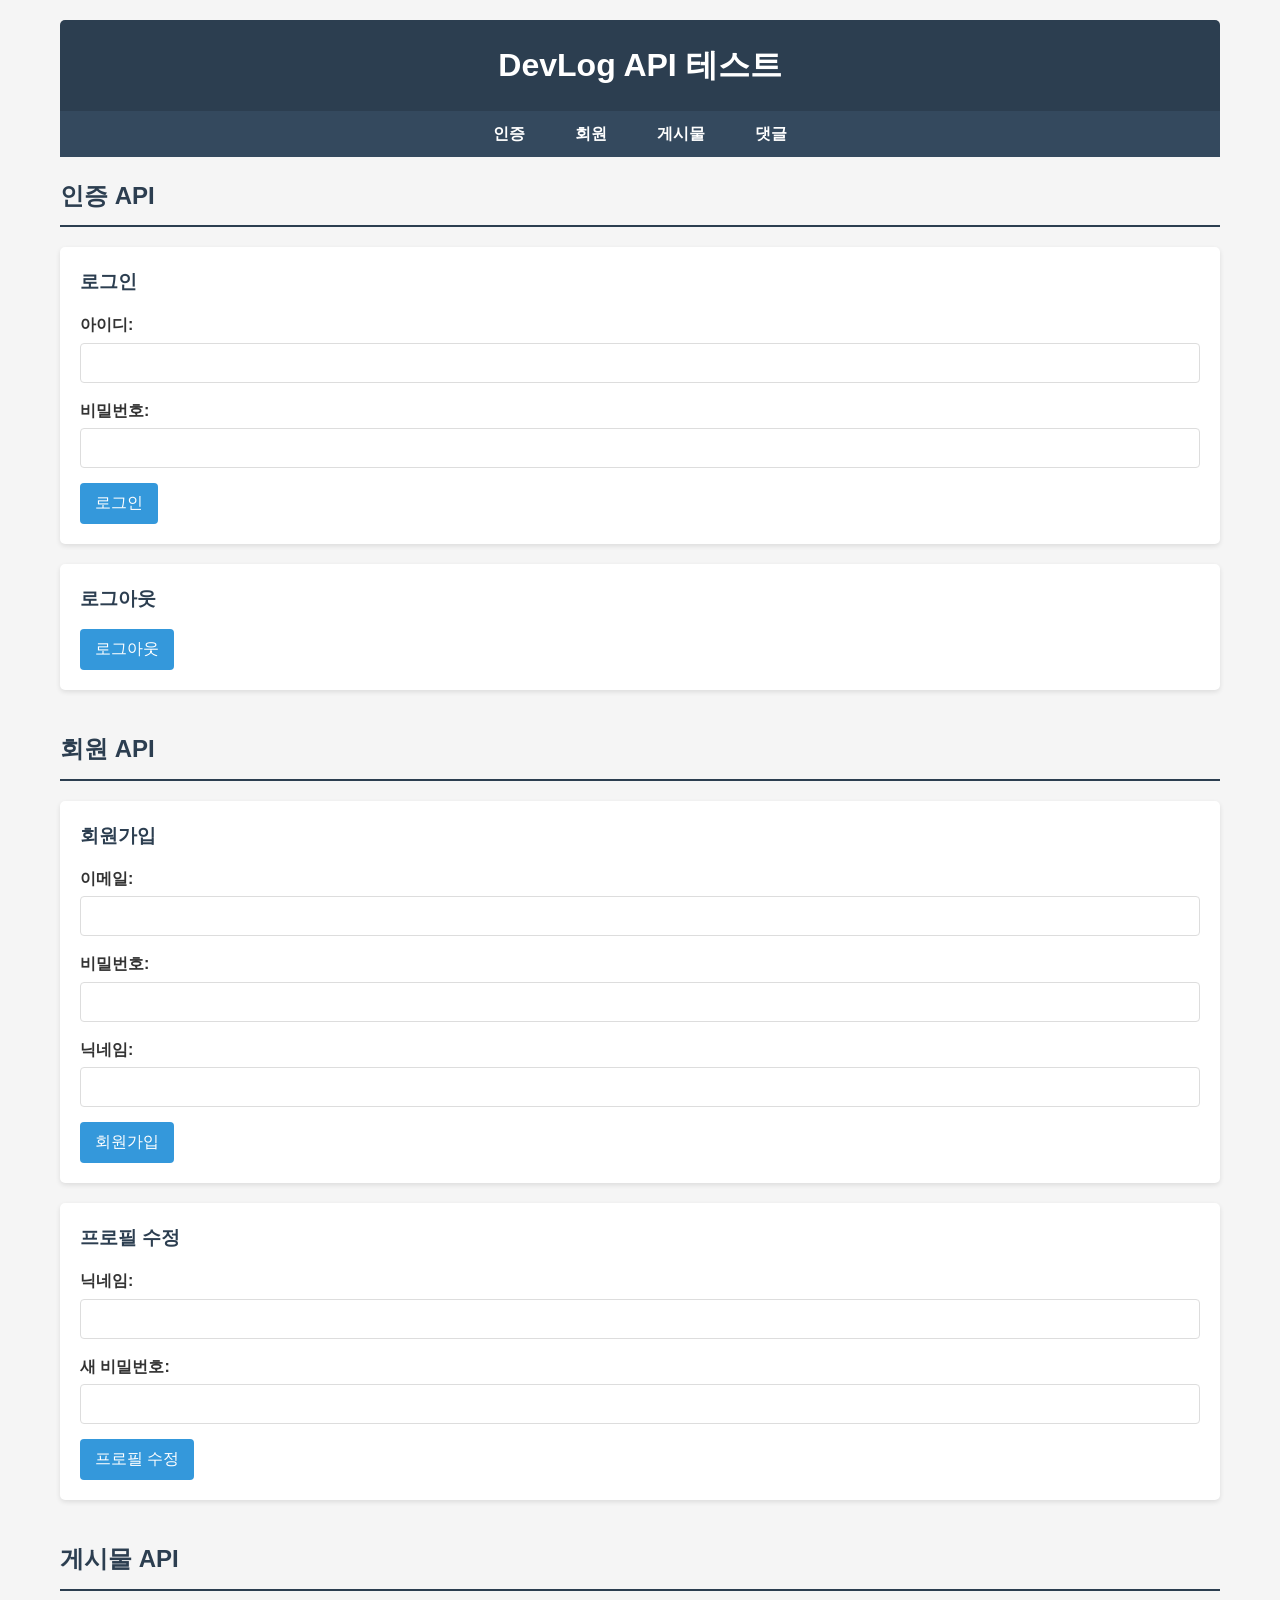
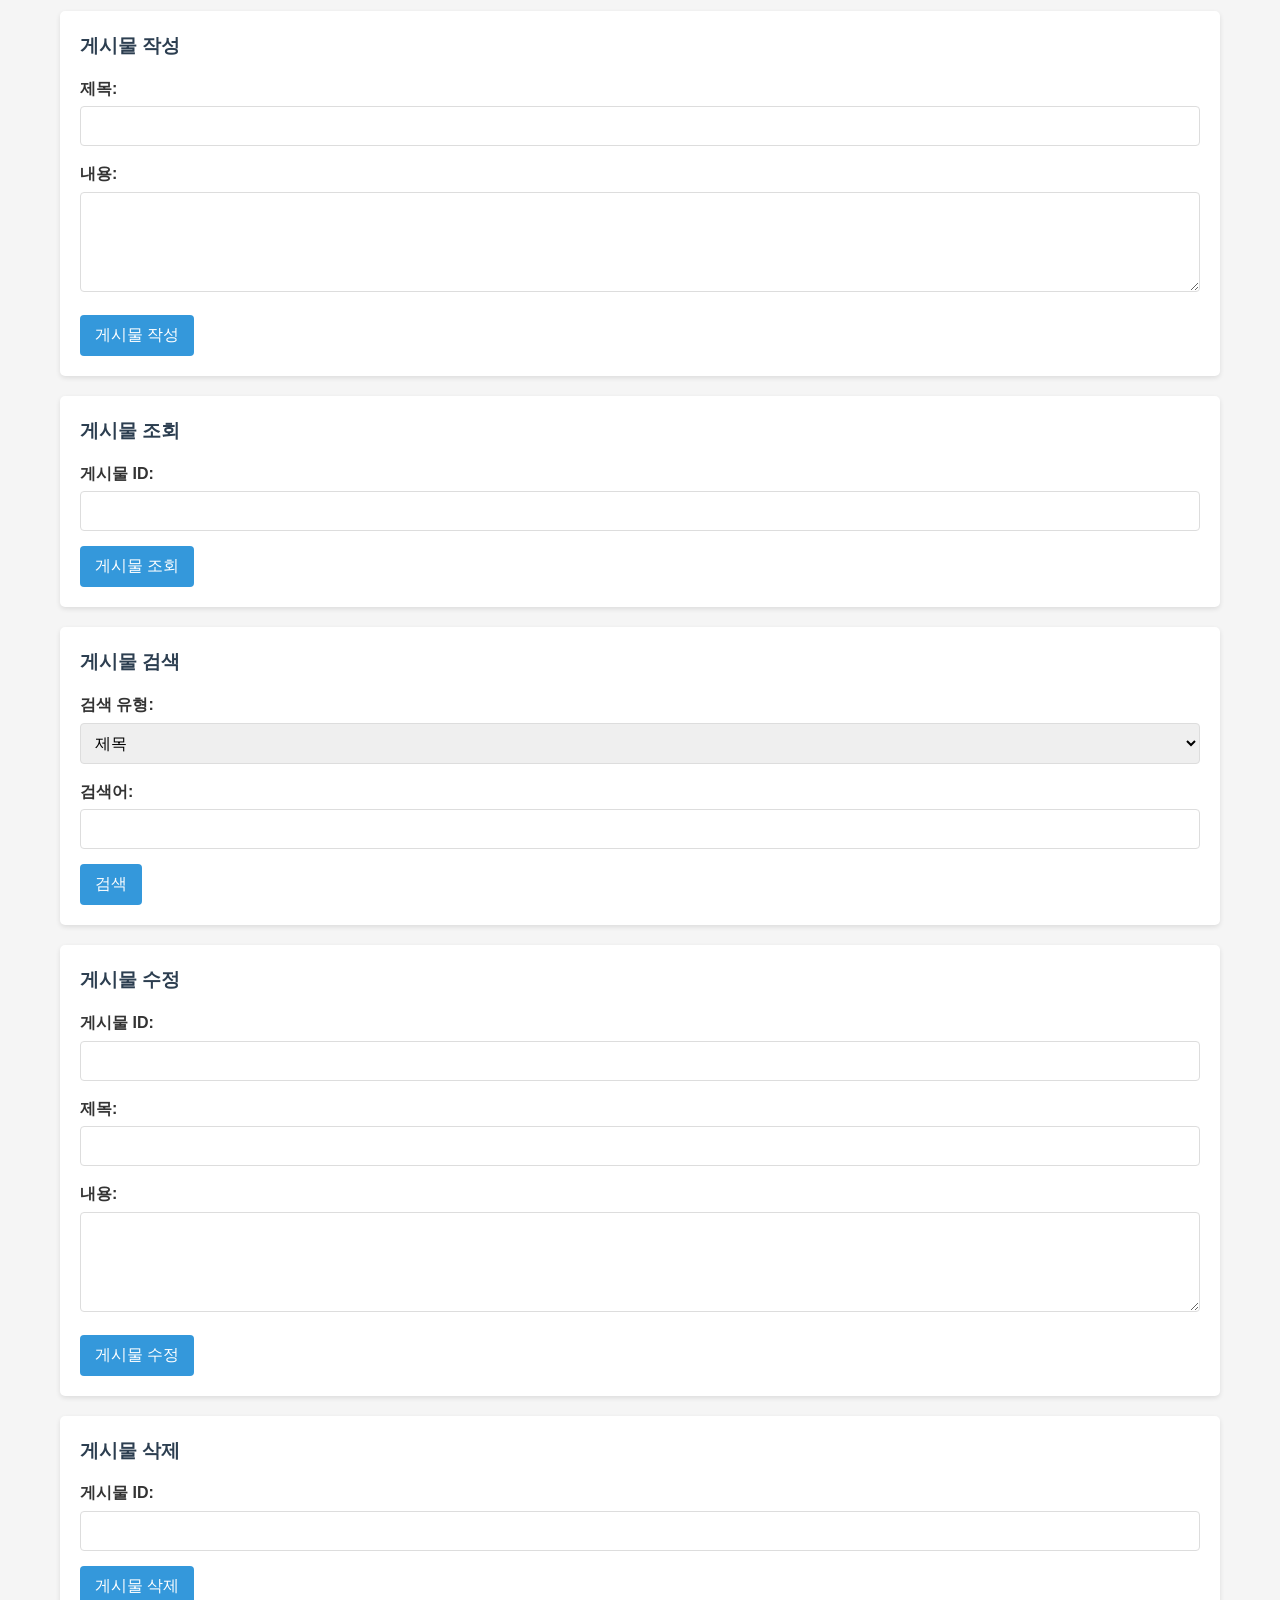
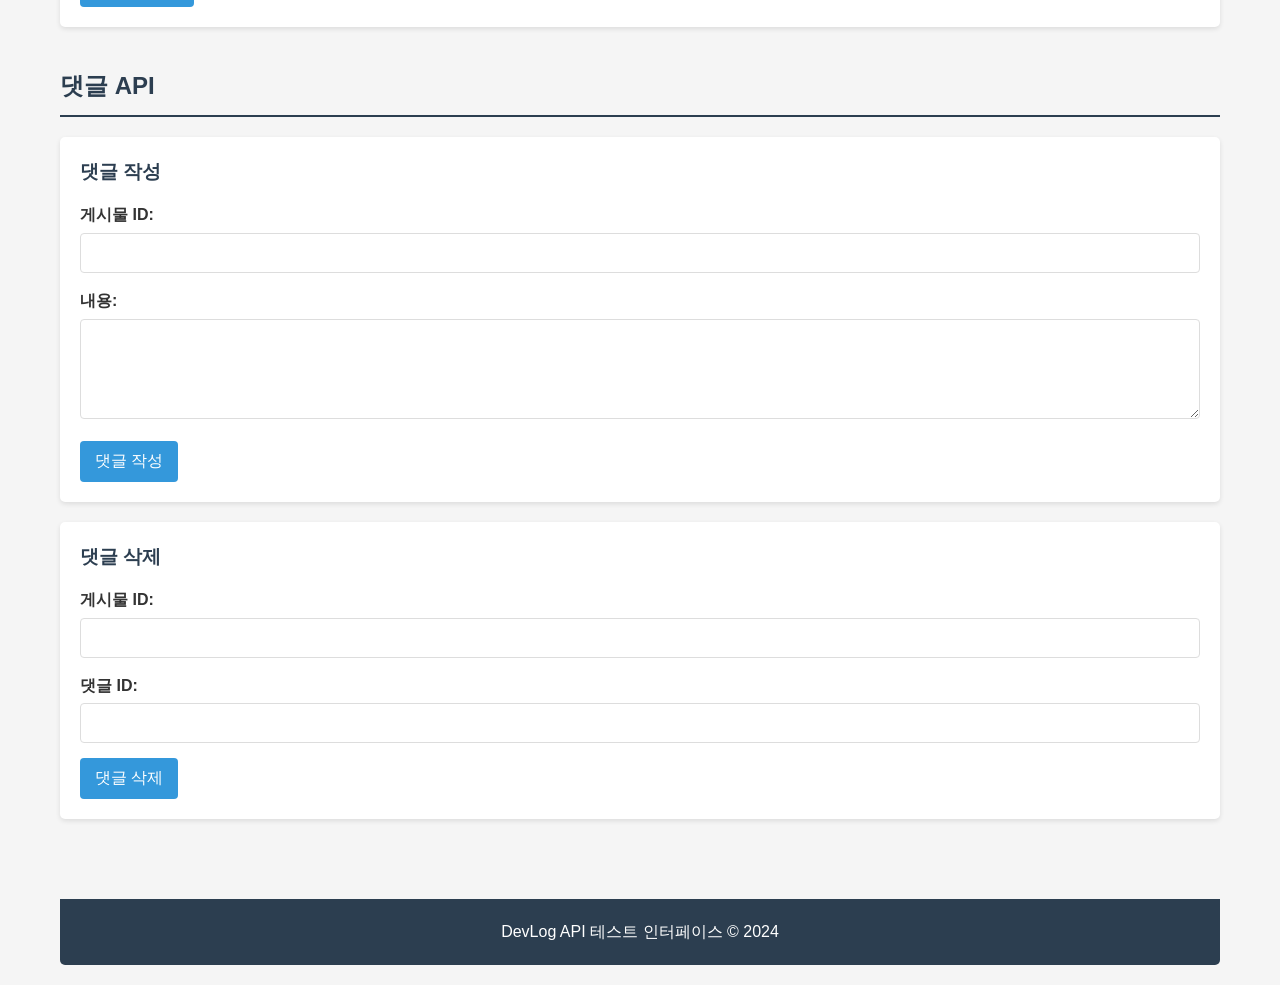
<file: src/main/resources/static/index.html>
<!DOCTYPE html>
<html lang="ko">
<head>
    <meta charset="UTF-8">
    <meta name="viewport" content="width=device-width, initial-scale=1.0">
    <title>DevLog API 테스트</title>
    <link rel="stylesheet" href="css/style.css">
</head>
<body>
    <div class="container">
        <header>
            <h1>DevLog API 테스트</h1>
        </header>
        
        <nav>
            <ul>
                <li><a href="#auth">인증</a></li>
                <li><a href="#members">회원</a></li>
                <li><a href="#posts">게시물</a></li>
                <li><a href="#comments">댓글</a></li>
            </ul>
        </nav>
        
        <main>
            <section id="auth" class="api-section">
                <h2>인증 API</h2>
                <div class="card">
                    <h3>로그인</h3>
                    <form id="loginForm">
                        <div class="form-group">
                            <label for="loginId">아이디:</label>
                            <input type="text" id="loginId" name="loginId" required>
                        </div>
                        <div class="form-group">
                            <label for="loginPassword">비밀번호:</label>
                            <input type="password" id="loginPassword" name="password" required>
                        </div>
                        <button type="submit">로그인</button>
                    </form>
                    <div class="response" id="loginResponse"></div>
                </div>
                
                <div class="card">
                    <h3>로그아웃</h3>
                    <button id="logoutBtn">로그아웃</button>
                    <div class="response" id="logoutResponse"></div>
                </div>
            </section>
            
            <section id="members" class="api-section">
                <h2>회원 API</h2>
                <div class="card">
                    <h3>회원가입</h3>
                    <form id="signupForm">
                        <div class="form-group">
                            <label for="signupEmail">이메일:</label>
                            <input type="email" id="signupEmail" name="email" required>
                        </div>
                        <div class="form-group">
                            <label for="signupPassword">비밀번호:</label>
                            <input type="password" id="signupPassword" name="password" required>
                        </div>
                        <div class="form-group">
                            <label for="signupNickname">닉네임:</label>
                            <input type="text" id="signupNickname" name="nickname" required>
                        </div>
                        <button type="submit">회원가입</button>
                    </form>
                    <div class="response" id="signupResponse"></div>
                </div>
                
                <div class="card">
                    <h3>프로필 수정</h3>
                    <form id="updateProfileForm">
                        <div class="form-group">
                            <label for="updateNickname">닉네임:</label>
                            <input type="text" id="updateNickname" name="nickname" required>
                        </div>
                        <div class="form-group">
                            <label for="updatePassword">새 비밀번호:</label>
                            <input type="password" id="updatePassword" name="password">
                        </div>
                        <button type="submit">프로필 수정</button>
                    </form>
                    <div class="response" id="updateProfileResponse"></div>
                </div>
            </section>
            
            <section id="posts" class="api-section">
                <h2>게시물 API</h2>
                <div class="card">
                    <h3>게시물 작성</h3>
                    <form id="createPostForm">
                        <div class="form-group">
                            <label for="postTitle">제목:</label>
                            <input type="text" id="postTitle" name="title" required>
                        </div>
                        <div class="form-group">
                            <label for="postContent">내용:</label>
                            <textarea id="postContent" name="content" required></textarea>
                        </div>
                        <button type="submit">게시물 작성</button>
                    </form>
                    <div class="response" id="createPostResponse"></div>
                </div>
                
                <div class="card">
                    <h3>게시물 조회</h3>
                    <form id="getPostForm">
                        <div class="form-group">
                            <label for="getPostId">게시물 ID:</label>
                            <input type="number" id="getPostId" name="postId" required>
                        </div>
                        <button type="submit">게시물 조회</button>
                    </form>
                    <div class="response" id="getPostResponse"></div>
                </div>
                
                <div class="card">
                    <h3>게시물 검색</h3>
                    <form id="searchPostForm">
                        <div class="form-group">
                            <label for="searchType">검색 유형:</label>
                            <select id="searchType" name="searchType">
                                <option value="title">제목</option>
                                <option value="content">내용</option>
                                <option value="tc">제목+내용</option>
                                <option value="author">작성자</option>
                            </select>
                        </div>
                        <div class="form-group">
                            <label for="searchQuery">검색어:</label>
                            <input type="text" id="searchQuery" name="searchQuery" required>
                        </div>
                        <button type="submit">검색</button>
                    </form>
                    <div class="response" id="searchPostResponse"></div>
                </div>
                
                <div class="card">
                    <h3>게시물 수정</h3>
                    <form id="updatePostForm">
                        <div class="form-group">
                            <label for="updatePostId">게시물 ID:</label>
                            <input type="number" id="updatePostId" name="postId" required>
                        </div>
                        <div class="form-group">
                            <label for="updatePostTitle">제목:</label>
                            <input type="text" id="updatePostTitle" name="title" required>
                        </div>
                        <div class="form-group">
                            <label for="updatePostContent">내용:</label>
                            <textarea id="updatePostContent" name="content" required></textarea>
                        </div>
                        <button type="submit">게시물 수정</button>
                    </form>
                    <div class="response" id="updatePostResponse"></div>
                </div>
                
                <div class="card">
                    <h3>게시물 삭제</h3>
                    <form id="deletePostForm">
                        <div class="form-group">
                            <label for="deletePostId">게시물 ID:</label>
                            <input type="number" id="deletePostId" name="postId" required>
                        </div>
                        <button type="submit">게시물 삭제</button>
                    </form>
                    <div class="response" id="deletePostResponse"></div>
                </div>
            </section>
            
            <section id="comments" class="api-section">
                <h2>댓글 API</h2>
                <div class="card">
                    <h3>댓글 작성</h3>
                    <form id="createCommentForm">
                        <div class="form-group">
                            <label for="commentPostId">게시물 ID:</label>
                            <input type="number" id="commentPostId" name="postId" required>
                        </div>
                        <div class="form-group">
                            <label for="commentContent">내용:</label>
                            <textarea id="commentContent" name="content" required></textarea>
                        </div>
                        <button type="submit">댓글 작성</button>
                    </form>
                    <div class="response" id="createCommentResponse"></div>
                </div>
                
                <div class="card">
                    <h3>댓글 삭제</h3>
                    <form id="deleteCommentForm">
                        <div class="form-group">
                            <label for="deleteCommentPostId">게시물 ID:</label>
                            <input type="number" id="deleteCommentPostId" name="postId" required>
                        </div>
                        <div class="form-group">
                            <label for="deleteCommentId">댓글 ID:</label>
                            <input type="number" id="deleteCommentId" name="commentId" required>
                        </div>
                        <button type="submit">댓글 삭제</button>
                    </form>
                    <div class="response" id="deleteCommentResponse"></div>
                </div>
            </section>
        </main>
        
        <footer>
            <p>DevLog API 테스트 인터페이스 &copy; 2024</p>
        </footer>
    </div>
    
    <script src="js/app.js"></script>
</body>
</html>
</file>
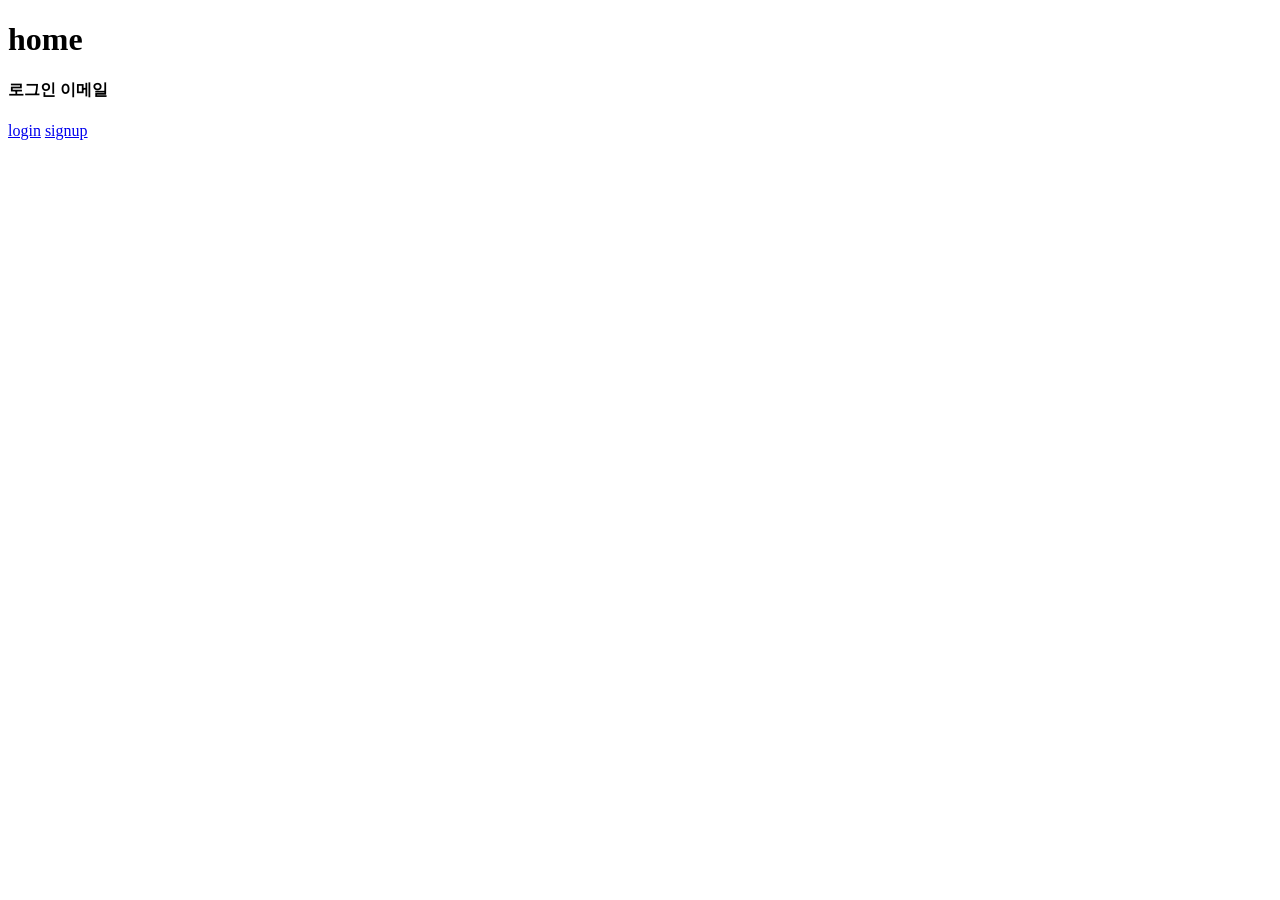
<file: src/main/resources/templates/users/userHome.html>
<!DOCTYPE html>
<html xmlns:th="http://www.thymeleaf.org">
<head>
    <meta charset="UTF-8">
    <title>UserHome</title>
</head>
<body>

<h1>home</h1>

<h4 th:text="|로그인: ${user.username}|">로그인 이메일</h4>

<a href="/users/login">login</a>
<a href="/users/signup">signup</a>

</body>
</html>
</file>
<file: src/main/resources/static/css/style.css>
/* 기본 스타일 */
* {
    box-sizing: border-box;
    margin: 0;
    padding: 0;
}

body {
    font-family: 'Noto Sans KR', sans-serif;
    line-height: 1.6;
    color: #333;
    background-color: #f5f5f5;
}

.container {
    max-width: 1200px;
    margin: 0 auto;
    padding: 20px;
}

/* 헤더 */
header {
    background-color: #2c3e50;
    color: white;
    padding: 20px;
    text-align: center;
    border-radius: 5px 5px 0 0;
}

/* 네비게이션 */
nav {
    background-color: #34495e;
    padding: 10px;
}

nav ul {
    list-style-type: none;
    display: flex;
    justify-content: center;
}

nav ul li {
    margin: 0 15px;
}

nav ul li a {
    color: white;
    text-decoration: none;
    font-weight: bold;
    padding: 5px 10px;
    border-radius: 3px;
    transition: background-color 0.3s;
}

nav ul li a:hover {
    background-color: #1abc9c;
}

/* 메인 콘텐츠 */
main {
    padding: 20px 0;
}

.api-section {
    margin-bottom: 40px;
}

.api-section h2 {
    border-bottom: 2px solid #2c3e50;
    padding-bottom: 10px;
    margin-bottom: 20px;
    color: #2c3e50;
}

/* 카드 스타일 */
.card {
    background-color: white;
    border-radius: 5px;
    padding: 20px;
    margin-bottom: 20px;
    box-shadow: 0 2px 5px rgba(0, 0, 0, 0.1);
}

.card h3 {
    margin-bottom: 15px;
    color: #2c3e50;
}

/* 폼 스타일 */
.form-group {
    margin-bottom: 15px;
}

label {
    display: block;
    margin-bottom: 5px;
    font-weight: bold;
}

input, textarea, select {
    width: 100%;
    padding: 10px;
    border: 1px solid #ddd;
    border-radius: 4px;
    font-size: 16px;
}

textarea {
    min-height: 100px;
    resize: vertical;
}

button {
    background-color: #3498db;
    color: white;
    border: none;
    padding: 10px 15px;
    border-radius: 4px;
    cursor: pointer;
    font-size: 16px;
    transition: background-color 0.3s;
}

button:hover {
    background-color: #2980b9;
}

/* 응답 영역 */
.response {
    margin-top: 15px;
    padding: 15px;
    border-radius: 4px;
    background-color: #f9f9f9;
    border-left: 4px solid #3498db;
    min-height: 50px;
    white-space: pre-wrap;
    font-family: monospace;
    display: none;
}

.response.success {
    border-left-color: #2ecc71;
    background-color: #f0fff0;
    display: block;
}

.response.error {
    border-left-color: #e74c3c;
    background-color: #fff0f0;
    display: block;
}

/* 푸터 */
footer {
    text-align: center;
    padding: 20px;
    background-color: #2c3e50;
    color: white;
    border-radius: 0 0 5px 5px;
    margin-top: 20px;
}

/* 반응형 디자인 */
@media (max-width: 768px) {
    nav ul {
        flex-direction: column;
        align-items: center;
    }
    
    nav ul li {
        margin: 5px 0;
    }
}
</file>
